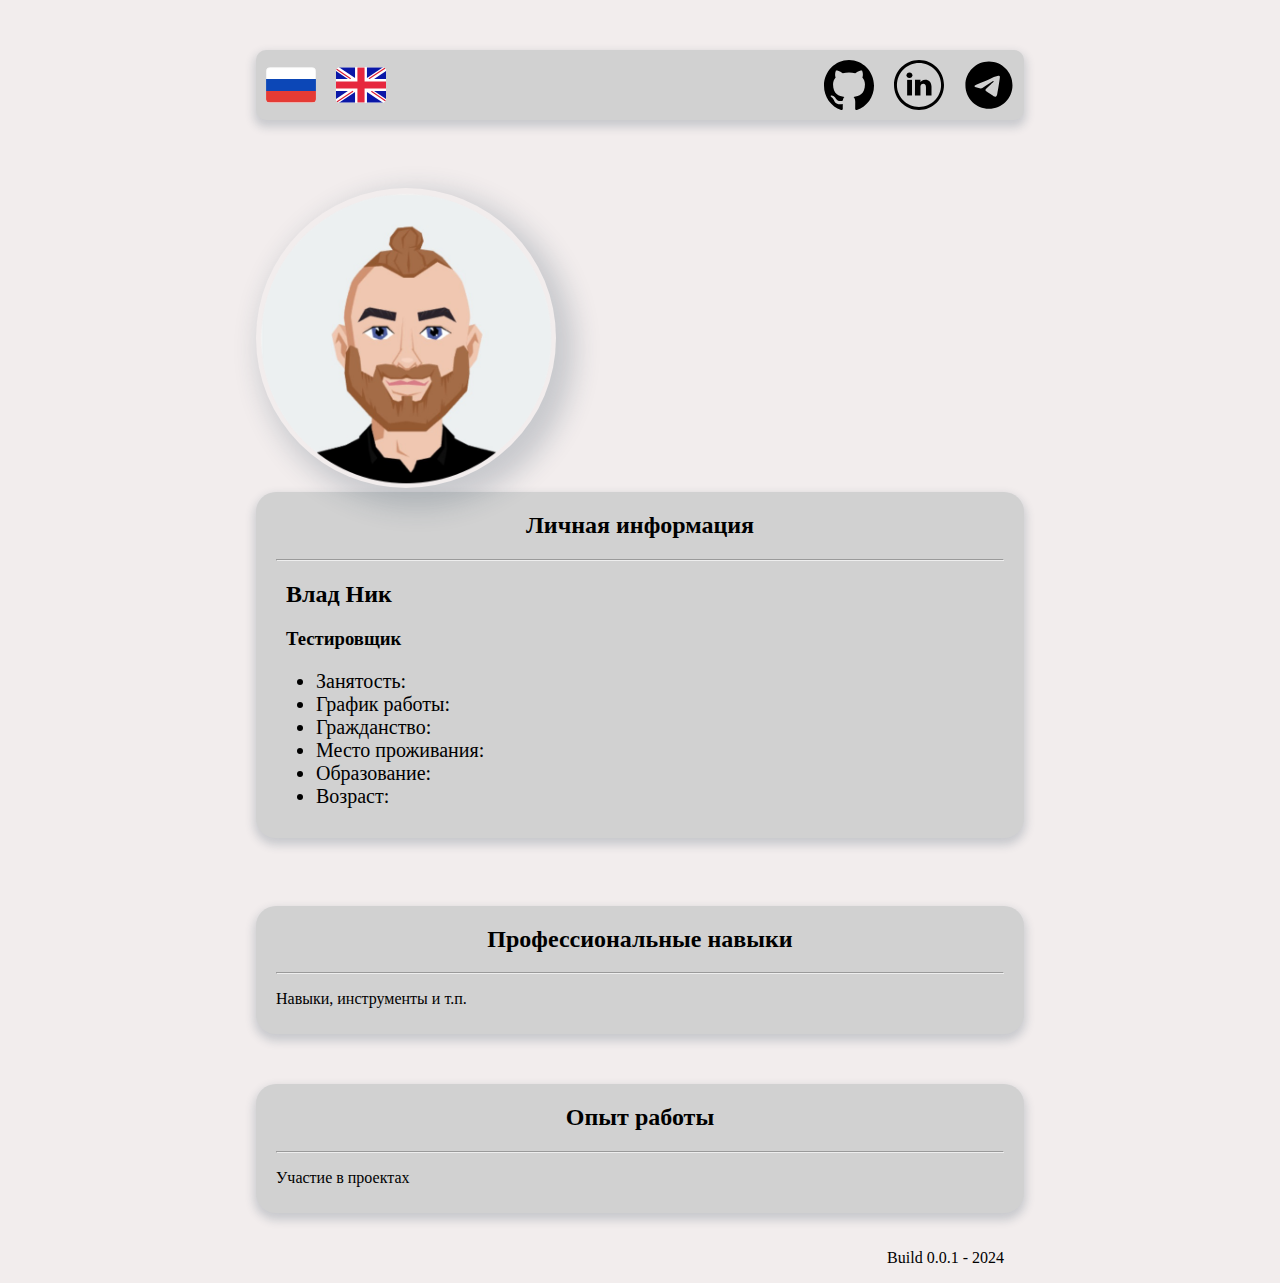
<file: index.html>
<!DOCTYPE html>
<html>
  <head>
    <link rel="stylesheet" href="style.css">
    <link rel="icon" href="img/favicon.ico">
    <meta charset="utf-8">
    <title>Vlad Nik</title>
  </head>
  <body>
    <header>
      <div class="social_block">
        <div class="lang">
          <div>
          <a href="index.html" class="flag_button" target="_self">
            <img class="flag" src="img/flag-ru.svg">
          </a>
          </div>
          <div>
          <a href="index-gb.html" class="flag_button" target="_self">
            <img class="flag" src="img/flag-gb.svg">
          </a>
          </div>
        </div>
        <div class="social_links">
          <div class="soc_link">
            <a href="https://github.com/vladislav949" class="git_button" target="_blank">
              <img class="soc_icon" src="img/github.svg">
            </a>
          </div>
          <div class="soc_link">
            <a href="https://www.linkedin.com/" class="linkedin_button" target="_blank">
              <img class="soc_icon" src="img/linkedin.svg">
            </a>
          </div>
          <div class="soc_link">
            <a href="https://telegram.org/" class="telegram_button" target="_blank">
              <img class="soc_icon" src="img/telegram.svg">
            </a>
          </div>
        </div>
      </div>
    </header>
    <br>
    <div class="photo">
      <img src="img/photo.png" alt="photo" width="300px" height="300px" class="avatar">
    </div>
    <div class="block_1">
      <h2 style="text-align: center">Личная информация</h2>
      <hr>
      <h2 style="margin-left:10px">Влад Ник</h2>
      <h3 style="margin-left:10px">Тестировщик</h3>
      <ul class="list_1">
        <li>Занятость:</li>
        <li>График работы:</li>
        <li>Гражданство:</li>
        <li>Место проживания:</li>
        <li>Образование:</li>
        <li>Возраст:</li>
      </ul>
    </div>
    <br>
    <div class="block_1">
      <h2 style="text-align: center">Профессиональные навыки</h2>
      <hr>
      <p>Навыки, инструменты и т.п.</p>
    </div>
    <div class="block_1">
      <h2 style="text-align: center">Опыт работы</h2>
      <hr>
      <p>Участие в проектах</p>
    </div>
    <footer>
      <div class="version_block">
        <p>Build 0.0.1 - 2024</p>
      </div>
    </footer>
  </body>
</html>
</file>
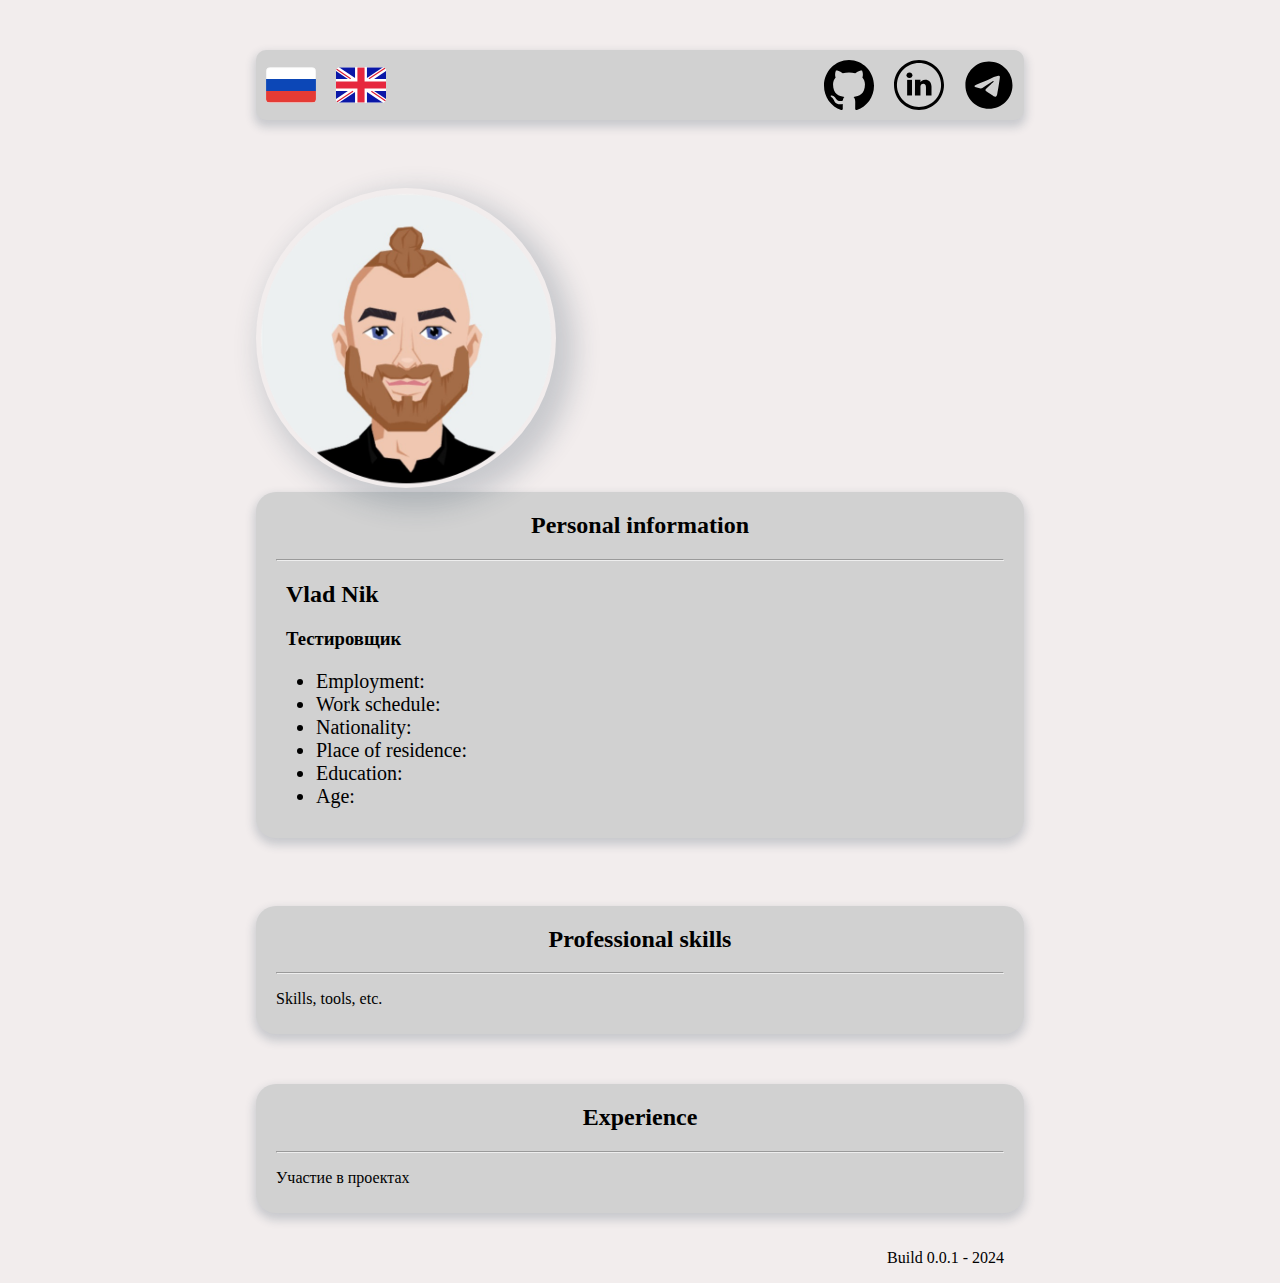
<file: index-gb.html>
<!DOCTYPE html>
<html>
  <head>
    <link rel="stylesheet" href="style.css">
    <link rel="icon" href="img/favicon.ico">
    <meta charset="utf-8">
    <title>Vlad Nik</title>
  </head>
  <body>
    <header>
      <div class="social_block">
        <div class="lang">
          <div>
          <a href="index.html" class="flag_button" target="_self">
            <img class="flag" src="img/flag-ru.svg">
          </a>
          </div>
          <div>
          <a href="index-gb.html" class="flag_button" target="_self">
            <img class="flag" src="img/flag-gb.svg">
          </a>
          </div>
        </div>
        <div class="social_links">
          <div class="soc_link">
            <a href="https://github.com/vladislav949" class="git_button" target="_blank">
              <img class="soc_icon" src="img/github.svg">
            </a>
          </div>
          <div class="soc_link">
            <a href="https://www.linkedin.com/" class="linkedin_button" target="_blank">
              <img class="soc_icon" src="img/linkedin.svg">
            </a>
          </div>
          <div class="soc_link">
            <a href="https://telegram.org/" class="telegram_button" target="_blank">
              <img class="soc_icon" src="img/telegram.svg">
            </a>
          </div>
        </div>
      </div>
    </header>
    <br>
    <div class="photo">
      <img src="img/photo.png" alt="photo" width="300px" height="300px" class="avatar">
    </div>
    <div class="block_1">
      <h2 style="text-align: center">Personal information</h2>
      <hr>
      <h2 style="margin-left:10px">Vlad Nik</h2>
      <h3 style="margin-left:10px">Тестировщик</h3>
      <ul class="list_1">
        <li>Employment:</li>
        <li>Work schedule:</li>
        <li>Nationality:</li>
        <li>Place of residence:</li>
        <li>Education:</li>
        <li>Age:</li>
      </ul>
    </div>
    <br>
    <div class="block_1">
      <h2 style="text-align: center">Professional skills</h2>
      <hr>
      <p>Skills, tools, etc.</p>
    </div>
    <div class="block_1">
      <h2 style="text-align: center">Experience</h2>
      <hr>
      <p>Участие в проектах</p>
    </div>
    <footer>
      <div class="version_block">
        <p>Build 0.0.1 - 2024</p>
      </div>
    </footer>
  </body>
</html>
</file>
<file: style.css>
* {

}


header {
  margin-top: 50px;
}


body {
  width: 60%;
  max-width: 1920px;
  min-width: 375px;
  margin: 0 auto;
  background-color: #f2eded
}

footer {
  margin: 20px
}


.social_block {
  width: 100%;
  height: 70px;
  border-radius: 10px;
  background-color: #d1d1d1;
  min-width: 375px;
  -webkit-box-shadow: 0px 5px 10px 2px rgba(34, 60, 80, 0.2);
  -moz-box-shadow: 0px 5px 10px 2px rgba(34, 60, 80, 0.2);
  box-shadow: 0px 5px 10px 2px rgba(34, 60, 80, 0.2);
}


.social_links {
  display:inline-flex;
  float: right;
}


.soc_icon {
  width: 50px;
  height: 50px;
  margin: 5px;
  padding: 5px
}


.lang {
  display:inline-flex;
  float: left;
}


.flag {
  width: 50px;
  height: 50px;
  margin: 5px;
  padding: 5px
}


.photo {
  margin-top: 50px;
  margin-left: auto;
  margin-right: 100px;
  float: left;
}


.avatar {
  border-radius: 300px;
  -webkit-box-shadow: 11px 11px 27px 8px rgba(34, 60, 80, 0.2);
  -moz-box-shadow: 11px 11px 27px 8px rgba(34, 60, 80, 0.2);
  box-shadow: 11px 11px 27px 8px rgba(34, 60, 80, 0.2);
}


.list_1 {
  font-size: 20px
}


.block_1 {
  display: flow-root;
  border-radius: 20px;
  background-color: #d1d1d1;
  margin-top: 50px;
  margin-left: auto;
  margin-right: auto;
  padding-left: 20px;
  padding-right: 20px;
  padding-bottom: 10px;
  min-width: 375px;
  -webkit-box-shadow: 0px 5px 10px 2px rgba(34, 60, 80, 0.2);
  -moz-box-shadow: 0px 5px 10px 2px rgba(34, 60, 80, 0.2);
  box-shadow: 0px 5px 10px 2px rgba(34, 60, 80, 0.2);
}

.version_block {
  display: inline;
  float: right;
}
</file>
